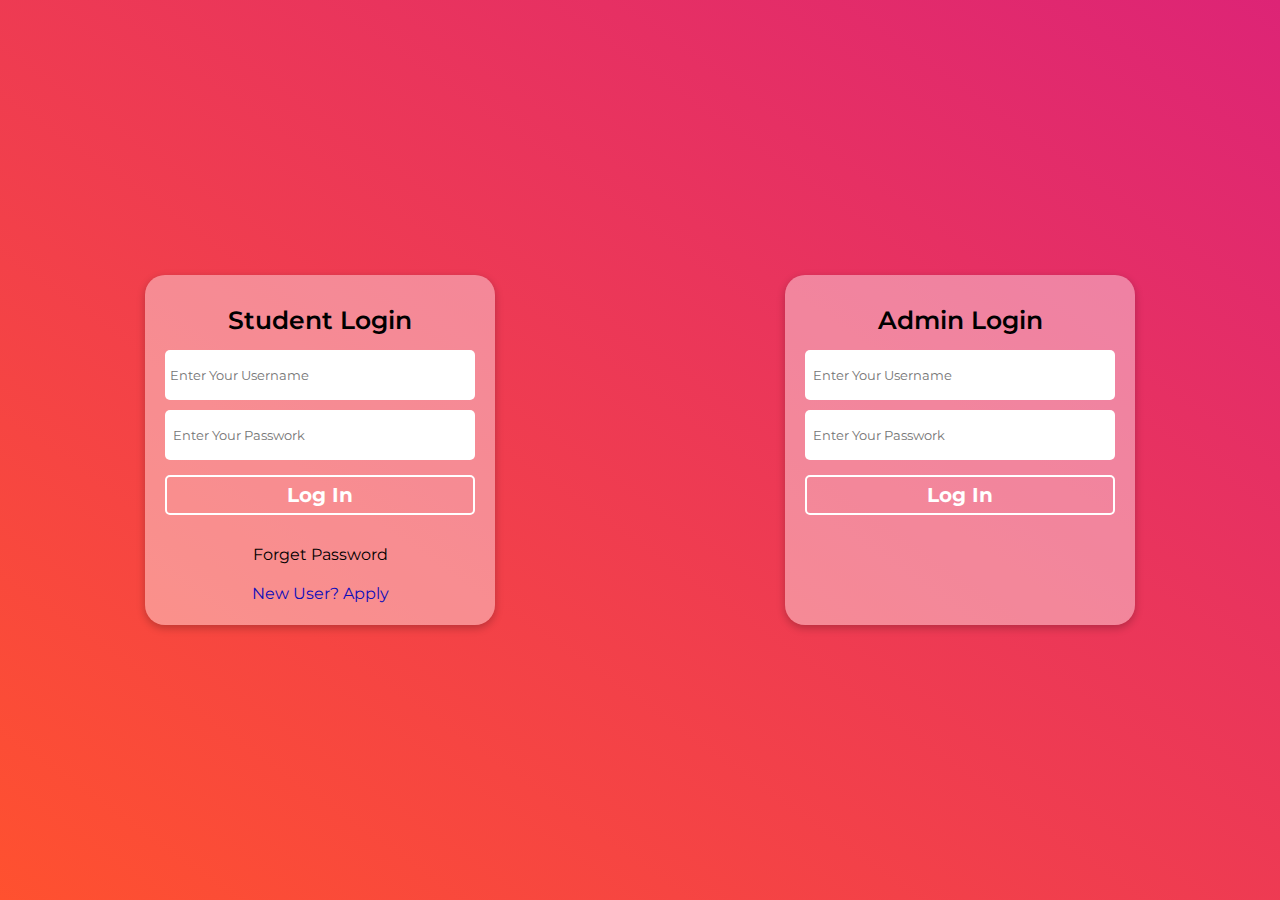
<file: index.html>
<!DOCTYPE html>
<html lang="en">

<head>
    <meta charset="UTF-8" />
    <meta http-equiv="X-UA-Compatible" content="IE=edge" />
    <meta name="viewport" content="width=device-width, initial-scale=1.0" />
    <link rel="stylesheet" href="/CSS/index.css" />
    <title>HMS</title>
</head>

<body>
    <div class="container">
        <div class="student-login login-background">
            <div class="heading-text">Student Login</div>
            <form action="#" method="post">
                <input class="form-input" type="text" id="student-username" placeholder="Enter Your Username" />
                <br />
                <input class="form-input" type="password" id=" student-password " placeholder=" Enter Your Passwork ">
            </form>
            <button class="student-login submit-button">Log In</button>
            <a href="#" class="forget-Password-button-student">Forget Password</a>
            <a href="#" class="new-user-register">New User? Apply</a>
        </div>

        <div class=" admin-login login-background">
            <div class=" heading-text ">Admin Login</div>
            <form action=" # " method=" post ">
                <input class="form-input" type=" text " id=" student-username " placeholder=" Enter Your Username " />
                <br />
                <input class="form-input" type=" password " id=" admin-password " placeholder=" Enter Your Passwork " />
            </form>
            <button class=" admin-login submit-button">Log In</button>
        </div>
    </div>
    <script src=" /JS/index.js "></script>
</body>

</html>
</file>
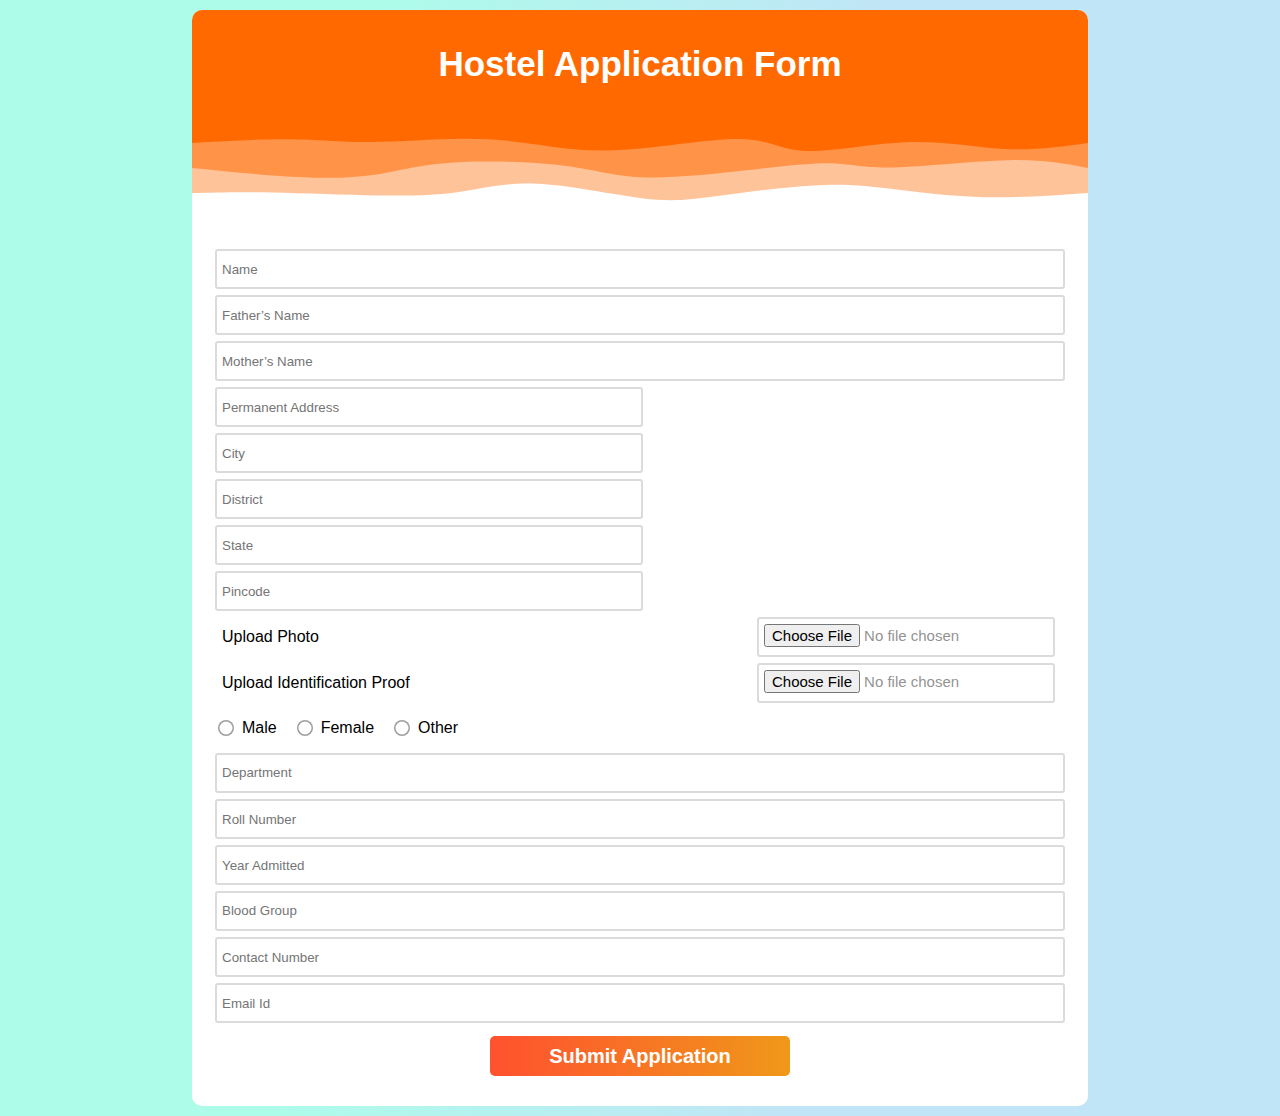
<file: application.html>
<!DOCTYPE html>
<html lang="en">

<head>
    <meta charset="UTF-8">
    <meta http-equiv="X-UA-Compatible" content="IE=edge">
    <meta name="viewport" content="width=device-width, initial-scale=1.0">
    <link rel="stylesheet" href="/CSS/application.css">
    <title>Document</title>
</head>

<body>
    <div class="container">
        <div class="form-heading">
            <div class="colour-only">Hostel Application Form</div>
            <div class="wave">
                <svg id="svg" viewBox="0 0 1440 500" preserveAspectRatio="none" xmlns="http://www.w3.org/2000/svg">
                    <path
                        d="M 0,500 C 0,500 0,125 0,125 C 56.00976763858414,112.54068307383226 112.01953527716827,100.08136614766451 165,104 C 217.98046472283173,107.91863385233549 267.93162652991094,128.21521848317425 311,144 C 354.06837347008906,159.78478151682575 390.25395860318804,171.05775991963839 440,163 C 489.74604139681196,154.94224008036161 553.052539057337,127.55374183827224 598,109 C 642.947460942663,90.44625816172776 669.5358851674642,80.7272727272727 717,99 C 764.4641148325358,117.2727272727273 832.8039202728065,163.53716725263686 885,171 C 937.1960797271935,178.46283274736314 973.2484337413096,147.1240582621798 1011,130 C 1048.7515662586904,112.8759417378202 1088.2023447619554,109.9665996986439 1141,113 C 1193.7976552380446,116.0334003013561 1259.9421872108699,125.00954294324461 1312,128 C 1364.0578127891301,130.9904570567554 1402.0289063945652,127.9952285283777 1440,125 C 1440,125 1440,500 1440,500 Z"
                        stroke="none" stroke-width="0" fill="#ff690066" transform="rotate(-180 720 250)">
                    </path>
                    <path
                        d="M 0,500 C 0,500 0,250 0,250 C 35.32687884955986,271.39542414549686 70.65375769911972,292.7908482909937 128,289 C 185.34624230088028,285.2091517090063 264.711848053081,256.2320309815221 314,253 C 363.288151946919,249.7679690184779 382.4988500885564,272.2810277829179 416,274 C 449.5011499114436,275.7189722170821 497.29275159269355,256.6438578868064 553,237 C 608.7072484073065,217.35614211319358 672.3301435406698,197.14354066985652 719,204 C 765.6698564593302,210.85645933014348 795.3866742446271,244.78197943376773 848,264 C 900.6133257553729,283.21802056623227 976.1231594808219,287.7285415950726 1029,275 C 1081.8768405191781,262.2714584049274 1112.1206878320866,232.303854185942 1147,216 C 1181.8793121679134,199.696145814058 1221.3940891908326,197.0560416611594 1271,205 C 1320.6059108091674,212.9439583388406 1380.3029554045838,231.4719791694203 1440,250 C 1440,250 1440,500 1440,500 Z"
                        stroke="none" stroke-width="0" fill="#ff690088" transform="rotate(-180 720 250)">
                    </path>
                    <path
                        d="M 0,500 C 0,500 0,375 0,375 C 43.04641941367734,356.37452747891825 86.09283882735468,337.74905495783656 132,345 C 177.90716117264532,352.25094504216344 226.67506410425864,385.378307647572 285,380 C 343.32493589574136,374.621692352428 411.20690475561076,330.7377144518756 453,335 C 494.79309524438924,339.2622855481244 510.49731687329825,391.67083454492575 558,395 C 605.5026831267018,398.32916545507425 684.8038277511963,352.57894736842115 746,341 C 807.1961722488037,329.42105263157885 850.2873721219169,352.0133759813899 889,369 C 927.7126278780831,385.9866240186101 962.0466837611355,397.3675487060192 1007,396 C 1051.9533162388645,394.6324512939808 1107.5258928335404,380.5164291945333 1154,380 C 1200.4741071664596,379.4835708054667 1237.8497449047027,392.56673451584766 1284,394 C 1330.1502550952973,395.43326548415234 1385.0751275476487,385.2166327420762 1440,375 C 1440,375 1440,500 1440,500 Z"
                        stroke="none" stroke-width="0" fill="#ff6900ff" transform="rotate(-180 720 250)">
                    </path>
                </svg>
            </div>
            <!-- <div class="wave">
                <svg data-name="Layer 1" xmlns="http://www.w3.org/2000/svg" viewBox="0 0 1200 120"
                    preserveAspectRatio="none">
                    <path
                        d="M321.39,56.44c58-10.79,114.16-30.13,172-41.86,82.39-16.72,168.19-17.73,250.45-.39C823.78,31,906.67,72,985.66,92.83c70.05,18.48,146.53,26.09,214.34,3V0H0V27.35A600.21,600.21,0,0,0,321.39,56.44Z"
                        class="shape-fill"></path>
                </svg>
            </div> -->
        </div>
        <form action="#" method="post" id="application-form">
            <input class="application-input" type="text" value="" placeholder="Name" name="">
            <input class="application-input" type="text" value="" placeholder="Father’s Name" name="">
            <input class="application-input" type="text" value="" placeholder="Mother’s Name" name="">
            <div class="address">
                <input class="address-input application-input" type="text" placeholder="Permanent Address">
                <input class="address-input application-input" type="text" placeholder="City">
                <input class="address-input application-input" type="text" placeholder="District" list="district">
                <input class="address-input application-input" type="text" placeholder="State" list="state">
                <input class="address-input application-input" type="number" placeholder="Pincode">
            </div>
            <div class="upload-file">
                <label for="profile-photo">Upload Photo</label>
                <input class="application-input" type="file" value="" id="profile-photo">
            </div>
            <div class="upload-file">
                <label for="identification-proof">Upload Identification Proof</label>
                <input class="application-input" type="file" value="" id="identification-proof">
            </div>
            <div class="gender-input">
                <label for="male-gender" class="l-radio">
                    <input type="radio" name="gender" id="male-gender" value="male">
                    <span>Male</span>
                </label>
                <label for="female-gender" class="l-radio">
                    <input type="radio" name="gender" id="female-gender" value="female">
                    <span>Female</span>
                </label>
                <label for="other-gender" class="l-radio">
                    <input type="radio" name="gender" id="other-gender" value="other">
                    <span>Other</span>
                </label>
            </div>
            <input class="application-input" type="text" value="" placeholder="Department" name="" list="dept">
            <datalist id="dept">
                <option value="Computer Science Engineering">
                <option value="Information Technology">
                <option value="Mechanical Engineering">
                <option value="Electrical Engineering">
                <option value="Chemical Engineering">
                <option value="Production Engineering">
                <option value="Textile Engineering">
                <option value="Biotechnology Engineering">
                <option value="Instrumentation And Electronics Engineering">
                <option value="Electronics And telecommunication">
                <option value="Civil Engineering">
                <option value="Food Technology Engineering">
                <option value="Power Engineering">
                <option value="Metallurgy Engineering">
                <option value="Printing Engineering">
                <option value="Pharmacy">
                <option value="Architechture">
            </datalist>
            <input class="application-input" type="number" value="" placeholder="Roll Number" name="">
            <input class="application-input" min="1900" max="2099" step="1" type="number" value=""
                placeholder="Year Admitted" name="">


            <input class="application-input" type="text" value="" placeholder="Blood Group" name="" list="blood">
            <datalist id="blood">
                <option value="O+">
                <option value="O−">
                <option value="A+">
                <option value="A-">
                <option value="B+">
                <option value="B-">
                <option value="AB+">
                <option value="AB-">
            </datalist>

            <input class="application-input" type="number" value="" placeholder="Contact Number" name="">
            <input class="application-input" type="email" value="" placeholder="Email Id" name="">
            <input class="submit-button" type="submit" value="Submit Application">
        </form>
    </div>
    <script src="/JS/application.js"></script>
</body>

</html>
</file>
<file: CSS/index.css>
@import url('https://fonts.googleapis.com/css2?family=Montserrat:wght@100;200;300;400;500;600;700;800;900&display=swap');

* {
    margin: 0;
    padding: 0;
    box-sizing: border-box;
    font-family: 'Montserrat', sans-serif;
}


body {
    height: 100vh;
    width: 100vw;
    background-image: linear-gradient(to top right, #ff512f, #dd2476);
    position: relative;
}

.container {
    display: grid;
    grid-template-columns: 1fr 1fr;
    height: 80vh;
    width: 100%;
    position: absolute;
    top: 50%;
    transform: translate(0, -50%);
}

.login-background {
    border-radius: 20px;
    height: 60vh;
    max-height: 350px;
    width: 80%;
    max-width: 350px;
    padding: 20px;
    margin: auto;
    background-color: rgba(255, 255, 255, 0.4);
    box-shadow: rgba(0, 0, 0, 0.24) 0px 3px 8px;
    display: flex;
    flex-direction: column;
}

.heading-text {
    width: 100%;
    margin: 10px 0;
    text-align: center;
    font-size: 25px;
    font-weight: 600;
}

.form-input {
    margin: 5px 0;
    width: 100%;
    height: 10vh;
    max-height: 50px;
    padding: 5px;
    border: none;
    border-radius: 5px;
}

.submit-button {
    height: 10vh;
    margin: 10px 0;
    max-height: 40px;
    border: none;
    border-radius: 5px;
    font-size: 20px;
    font-weight: 700;
    color: white;
    cursor: pointer;
    background: none;
    border: 2px solid white;


    transition: all .3s;
}

.submit-button:hover {
    transform: scale(1.03);
}

.submit-button:active {
    transform: scale(.98);
}


.forget-Password-button-student {
    margin: 20px;
    text-decoration: none;
    text-align: center;
    color: black;
}

.new-user-register {
    margin: 0 20px;
    text-decoration: none;
    text-align: center;
    color: rgb(13, 13, 187);
}
</file>
<file: CSS/application.css>
* {
    margin: 0;
    padding: 0;
    box-sizing: border-box;
    font-family: Calibri, sans-serif
}

:root {
    --lightPurple: rgb(239, 236, 248);
    --darkPurple: rgb(93, 69, 170);
    --lightGrey: rgb(219, 219, 219);
    --darkGrey: rgb(135, 135, 135);
    --primary: #6743ee;
    --secondary: #9F9F9F;
}

body {
    display: flex;
    justify-content: center;
    /* background-image: radial-gradient(circle farthest-corner at 22.4% 21.7%, rgba(4, 189, 228, 1) 0%, rgba(2, 83, 185, 1) 100.2%); */
    background-image: linear-gradient(95.2deg, rgba(173, 252, 234, 1) 26.8%, rgba(192, 229, 246, 1) 64%);
}

.container {
    margin: 10px 0;
    background-color: white;
    width: 70vw;
    min-height: 100vh;
    border-radius: 10px;
}

.form-heading {
    position: relative;
    min-height: 100px;
    height: 24vh;
    width: 100%;
    display: flex;
    justify-content: center;
    align-items: center;
}


.colour-only {
    position: absolute;
    display: flex;
    justify-content: center;
    align-items: center;
    font-size: 35px;
    color: white;
    font-weight: bold;
    border-radius: 10px 10px 0 0;
    width: 100%;
    top: 0;
    height: 12vh;
    background-color: #ff6900ff;
}




.wave {
    position: absolute;
    top: 12vh;
    left: 0;
    width: 100%;
    line-height: 0;
}

.wave svg {
    position: relative;
    display: block;
    width: calc(100%);
    height: 100px;
}





#application-form {
    display: flex;
    flex-direction: column;
    padding: 20px;
}

.application-input {
    border: 2px solid rgba(135, 135, 135, 0.3);
    border-radius: 3px;
    margin: 3px;
    padding: 5px;
    height: 40px;
}

.address {
    display: flex;
    flex-direction: column;
}

.address-input {
    width: 50%;
}

/*Gender Radio Button*/


.gender-input {
    display: flex;
    flex-direction: row;
    align-items: center;
}

.l-radio {
    padding: 6px;
    display: inline-flex;
    cursor: pointer;
    margin: 8px 0;
    /* -webkit-tap-highlight-color: transparent; */
}


.gender-input input {
    vertical-align: middle;
    width: 16px;
    height: 16px;
    border-radius: 8px;
    background: none;
    border: 0;
    box-shadow: inset 0 0 0 1px var(--secondary);
    box-shadow: inset 0 0 0 1.5px var(--secondary);
    appearance: none;
    transition: box-shadow 150ms cubic-bezier(.95, .15, .5, 1.25);
    pointer-events: none;
}

.gender-input input:focus {
    outline: none;
}

.gender-input input:checked {
    box-shadow: inset 0 0 0 5px var(--primary);
}


.gender-input span {
    vertical-align: middle;
    display: inline-block;
    line-height: 16px;
    padding: 0 8px;
}

/*Gender Radio Button End*/

.submit-button {
    height: 40px;
    width: 40vw;
    max-width: 300px;
    border: none;
    margin: 10px auto;
    cursor: pointer;
    background-image: linear-gradient(to right, #ff512f, #f09819);
    border-radius: 5px;
    color: white;
    font-size: 20px;
    font-weight: bold;

}

.upload-file {
    padding: 0 10px;
    display: flex;
    flex-direction: row;
    justify-content: space-between;
    align-items: center;

}

input[type="file"] {
    font-size: 15px;
    color: rgba(117, 117, 117, 0.8);
}
</file>
